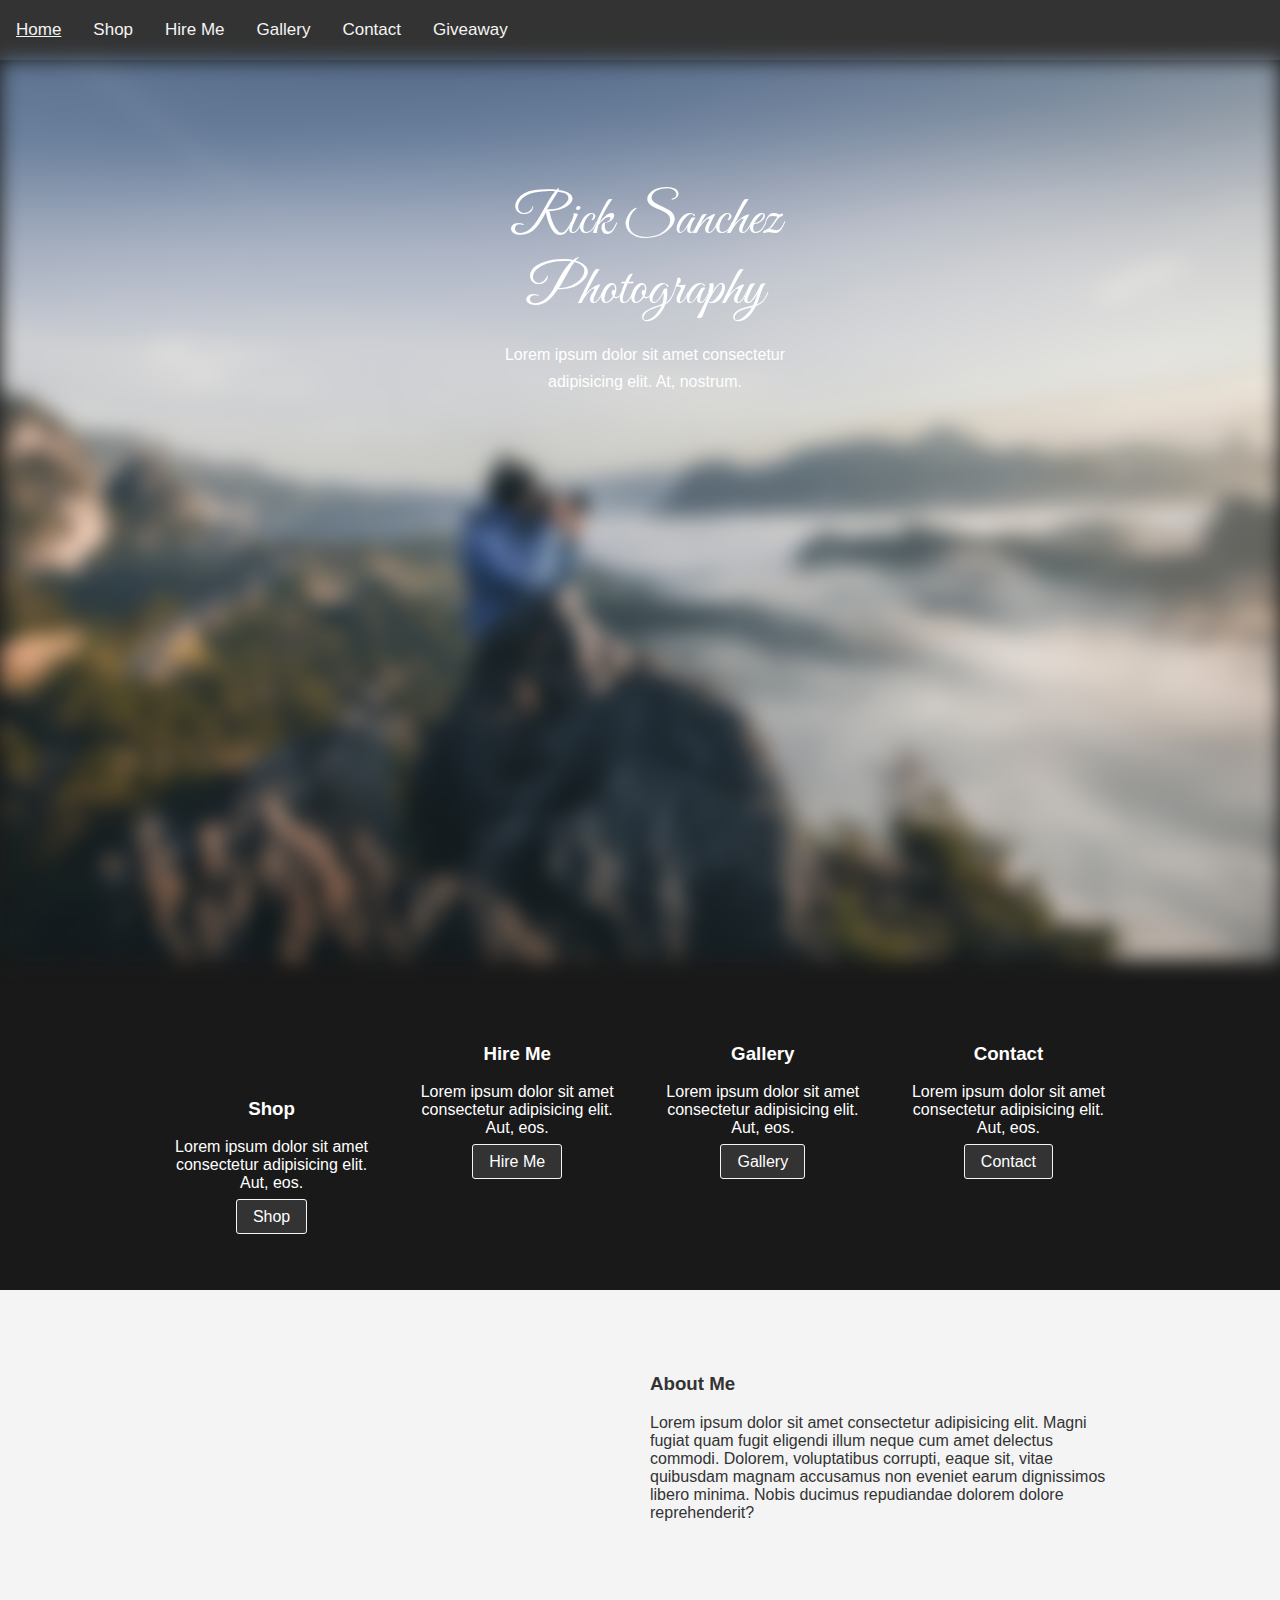
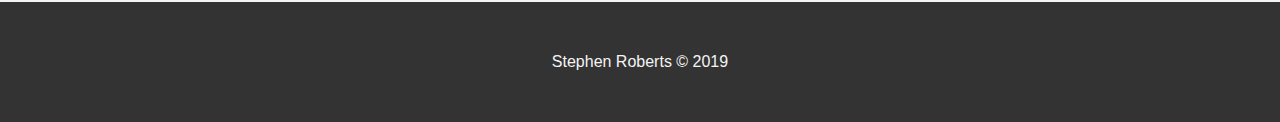
<file: index.html>
<!DOCTYPE html>
<html lang="en">

<head>
  <meta charset="UTF-8" />
  <meta name="viewport" content="width=device-width, initial-scale=1.0" />
  <meta http-equiv="X-UA-Compatible" content="ie=edge" />
  <!-- Reference for some of the code on this page -->
  <!-- """  Title: Traversy Media source code
              Author: Traversy, Brad
              Date: January 2019
              Availability: https://www.youtube.com/watch?v=HZv8YHYUHTU&t=169s """ -->
  <!-- Link to external JavaScript file -->
  <script src="js/navbar.js" type="text/javascript"></script>
  <link rel="stylesheet" href="https://cdnjs.cloudflare.com/ajax/libs/font-awesome/4.7.0/css/font-awesome.min.css" />
  <link rel="stylesheet" href="https://use.fontawesome.com/releases/v5.7.1/css/all.css"
    integrity="sha384-fnmOCqbTlWIlj8LyTjo7mOUStjsKC4pOpQbqyi7RrhN7udi9RwhKkMHpvLbHG9Sr" crossorigin="anonymous" />
  <!--Google fonts link-->
  <link href="https://fonts.googleapis.com/css?family=Great Vibes" rel="stylesheet" />
  <!--link to external stylesheet file -->
  <link rel="stylesheet" type="text/css" href="css/style.css" />
  <title>Rick Sanchez Photography | Home</title>
</head>

<body>
  <!-- Navbar at top of the page -->
  <div class="navbar" id="myTopnav">
    <a href="index.html" class="active">Home</a>
    <a href="shop.html">Shop</a>
    <a href="hireme.html">Hire Me</a>
    <a href="gallery.html">Gallery</a>
    <a href="contact.php">Contact</a>
    <a href="giveaway.html">Giveaway</a>
    <a href="javascript:void(0);" class="icon" onclick="myFunction()">
      <i class="fa fa-bars"></i>
    </a>
  </div>
  <!--Header with a class of showcase-->
  <header class="showcase">
    <!--div with a class of content-->
    <div class="content">
      <!--Icon with a class of logo-->
      <i class="fas fa-camera fa-10x logo"></i>
      <!--Div with class of title-->
      <div class="title">Rick Sanchez Photography</div>
      <!--Div with a class of text-->
      <div class="text">
        Lorem ipsum dolor sit amet consectetur adipisicing elit. At, nostrum.
      </div>
    </div>
  </header>
  <!-- Services -->
  <!--Section with class of services-->
  <!--The <section> tag defines sections in a document, such as chapters, headers, footers, or any other sections of the document.-->
  <section class="services">
    <!--Div with a class of conatiner grid-3 center, the grid-3 will be styled in CSS not using any Framework-->
    <div class="container grid-4 center">
      <div>
        <!--Icon with a youtube icon class from fontawesome-->
        <i class="fas fa-shopping-cart fa-3x"></i>
        <h3>Shop</h3>
        <p>
          Lorem ipsum dolor sit amet consectetur adipisicing elit. Aut, eos.
        </p>
        <a class="btn" type="button" href="shop.html">Shop</a>
      </div>
      <div>
        <!--Icon with a youtube icon class from fontawesome-->
        <i class="fas fa-euro-sign fa-3x"></i>
        <h3>Hire Me</h3>
        <p>
          Lorem ipsum dolor sit amet consectetur adipisicing elit. Aut, eos.
        </p>
        <a class="btn" type="button" href="hireme.html">Hire Me</a>
      </div>
      <div>
        <!--Icon with an images icon class from fontawesome-->
        <i class="far fa-images fa-3x"></i>
        <h3>Gallery</h3>
        <p>
          Lorem ipsum dolor sit amet consectetur adipisicing elit. Aut, eos.
        </p>
        <a class="btn" type="button" href="gallery.html">Gallery</a>
      </div>
      <div>
        <!--Icon with a mobile phone icon class from fontawesome-->
        <i class="fas fa-mobile-alt fa-3x"></i>
        <h3>Contact</h3>
        <p>
          Lorem ipsum dolor sit amet consectetur adipisicing elit. Aut, eos.
        </p>
        <a class="btn" type="button" href="contact.html">Contact</a>
      </div>
    </div>
  </section>

  <!--About-->
  <!--Section with a class of about bg-light-->
  <!--The <section> tag defines sections in a document, such as chapters, headers, footers, or any other sections of the document-->
  <section class="about bg-light">
    <!--Div with a class of container-->
    <div class="container">
      <!--Div with a class of grid-2-->
      <div class="grid-2">
        <!--Div with a class of center-->
        <div class="center">
          <!--Icon with a class of laptop from fontawesome-->
          <i class="fas fa-camera-retro fa-10x"></i>
        </div>
        <div>
          <h3>About Me</h3>
          <p>
            Lorem ipsum dolor sit amet consectetur adipisicing elit. Magni
            fugiat quam fugit eligendi illum neque cum amet delectus commodi.
            Dolorem, voluptatibus corrupti, eaque sit, vitae quibusdam magnam
            accusamus non eveniet earum dignissimos libero minima. Nobis
            ducimus repudiandae dolorem dolore reprehenderit?
          </p>
        </div>
      </div>
    </div>
  </section>

  <!--Footer with a class of center bg-dark-->
  <footer class="center bg-dark">
    <p>
      Stephen Roberts &copy; 2019
    </p>
  </footer>
</body>

</html>
</file>
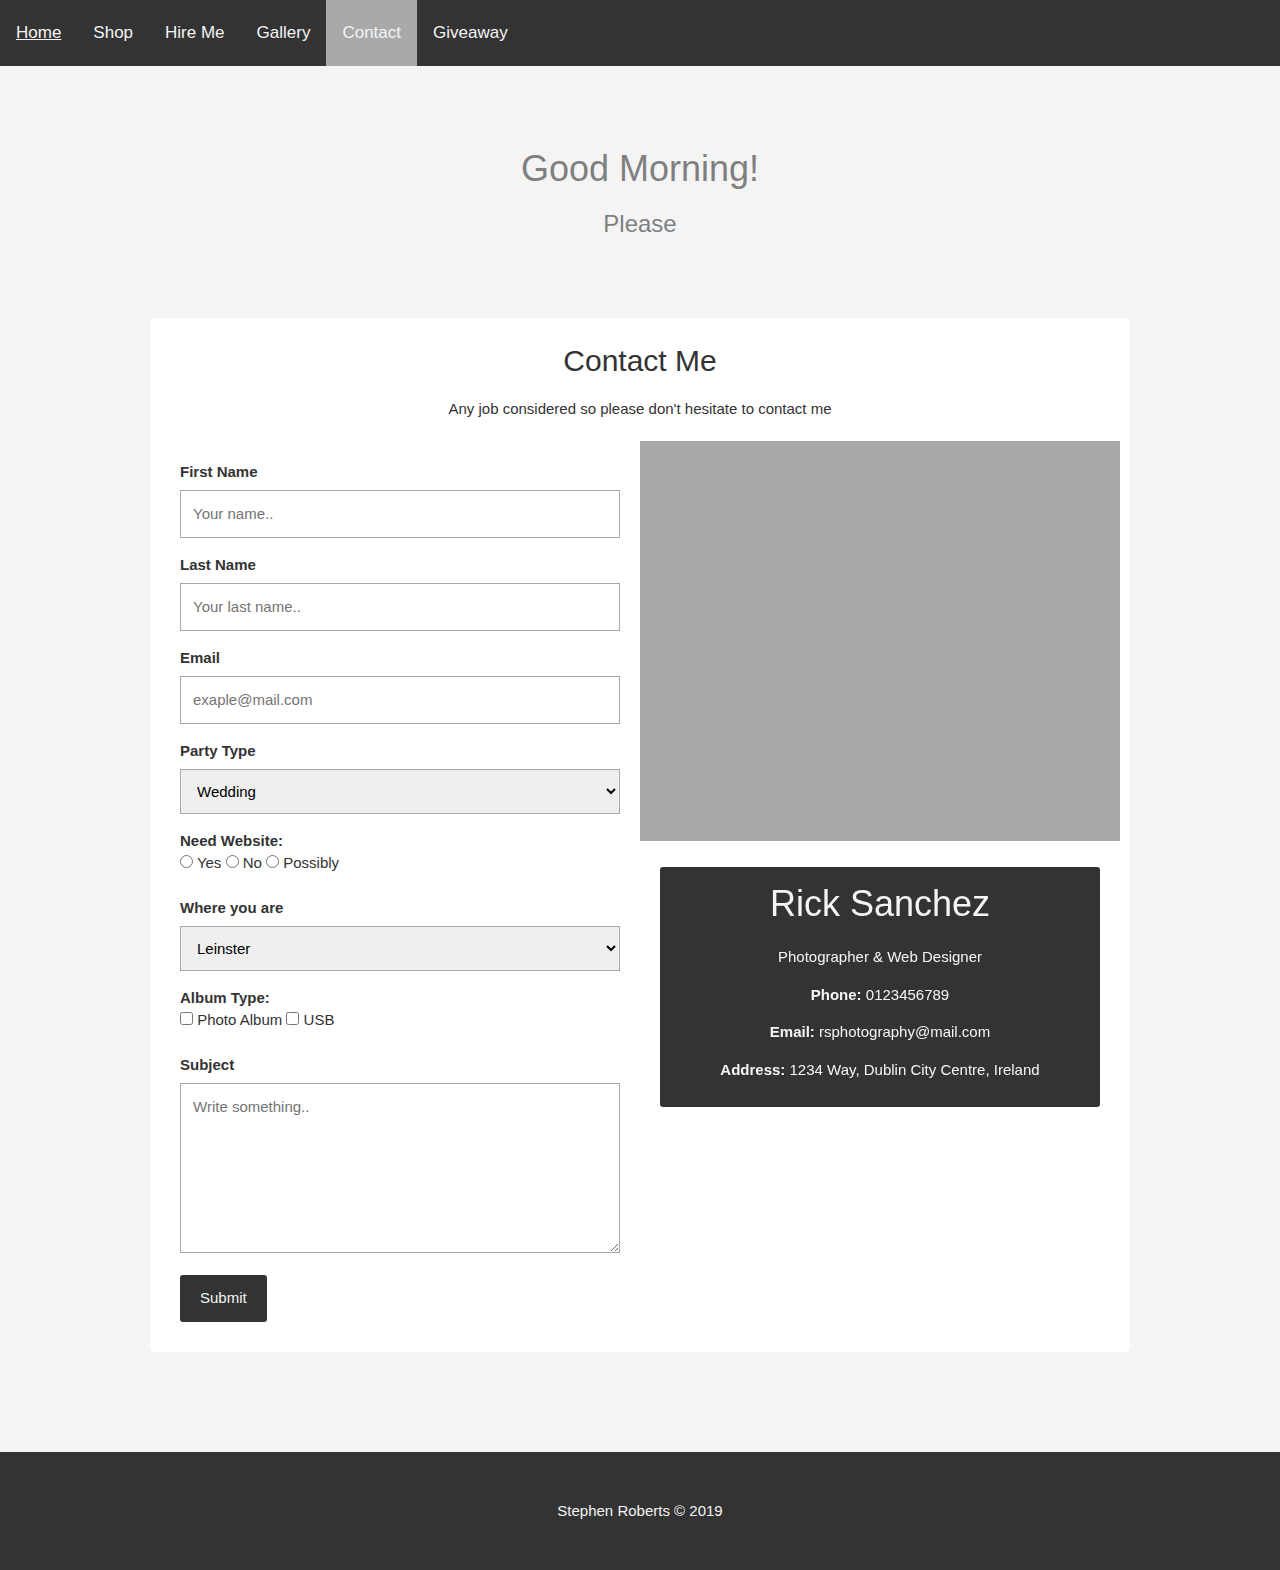
<file: contact.html>
<!DOCTYPE html>
<html lang="en">
  <head>
    <meta charset="UTF-8" />
    <meta name="viewport" content="width=device-width, initial-scale=1.0" />
    <meta http-equiv="X-UA-Compatible" content="ie=edge" />
    <!-- W3CSS stylesheet link -->
    <link rel="stylesheet" href="https://www.w3schools.com/w3css/4/w3.css" />
    <!-- FontAwesome stylesheet links -->
    <link
      rel="stylesheet"
      href="https://cdnjs.cloudflare.com/ajax/libs/font-awesome/4.7.0/css/font-awesome.min.css"
    />
    <link
      rel="stylesheet"
      href="https://use.fontawesome.com/releases/v5.7.1/css/all.css"
      integrity="sha384-fnmOCqbTlWIlj8LyTjo7mOUStjsKC4pOpQbqyi7RrhN7udi9RwhKkMHpvLbHG9Sr"
      crossorigin="anonymous"
    />
    <!--Google fonts link-->
    <link
      href="https://fonts.googleapis.com/css?family=Great Vibes"
      rel="stylesheet"
    />
    <!--link to external stylesheet file -->
    <link rel="stylesheet" type="text/css" href="css/contact.css" />
    <title>Rick Sanchez Photography | Contact</title>
  </head>
  <body onload="typeWriter()">
    <!-- Navbar at top of page -->
    <div class="navbar" id="myTopnav">
      <a href="index.html">Home</a>
      <a href="shop.html">Shop</a>
      <a href="hireme.html">Hire Me</a>
      <a href="gallery.html">Gallery</a>
      <a href="contact.html" class="active">Contact</a>
      <a href="giveaway.html">Giveaway</a>
      <a href="javascript:void(0);" class="icon" onclick="myFunction()">
        <i class="fa fa-bars"></i>
      </a>
    </div>
    <!-- Header -->
    <header class="w3-panel w3-center w3-opacity">
      <!-- JavaScript Greeting -->
      <h1 id="greeting"></h1>
      <!-- JavaScript Typewriter Text -->
      <h1 class="w3-xlarge" id="contact"></h1>
    </header>
    <!-- Start od contact form and company information -->
    <div class="container">
      <div style="text-align:center">
        <h2>Contact Me</h2>
        <p>Any job considered so please don't hesitate to contact me</p>
      </div>
      <div class="row">
        <div class="column">
          <form action="/action_page.php">
            <label for="fname"><strong>First Name</strong></label>
            <input
              type="text"
              id="fname"
              name="firstname"
              placeholder="Your name.."
            />
            <label for="lname"><strong>Last Name</strong></label>
            <input
              type="text"
              id="lname"
              name="lastname"
              placeholder="Your last name.."
            />
            <label for="email"><strong>Email</strong></label>
            <input
              type="text"
              placeholder="exaple@mail.com"
              name="email"
              required
            />
            <label for="party"><strong>Party Type</strong></label>
            <select id="party" name="party">
              <option value="wedding">Wedding</option>
              <option value="birthday">Birthday</option>
              <option value="baptism">Baptism</option>
              <option value="other">Other</option>
            </select>
            <label for="website"><strong>Need Website:</strong></label>
            <div>
              <input type="radio" name="question" value="yes" />
              Yes
              <input type="radio" name="question" value="no" />
              No
              <input type="radio" name="question" value="possibly" />
              Possibly
            </div>
            <br />
            <label for="province"><strong>Where you are</strong></label>
            <select id="province" name="where">
              <option value="leinster">Leinster</option>
              <option value="munster">Munster</option>
              <option value="connacht">Connacht</option>
              <option value="ulster">Ulster</option>
            </select>
            <label for="album"><strong>Album Type:</strong></label>
            <div>
              <input type="checkbox" name="question" value="photo" />
              Photo Album
              <input type="checkbox" name="question" value="usb" />
              USB
            </div>
            <br />
            <label for="subject"><strong>Subject</strong></label>
            <textarea
              id="subject"
              name="subject"
              placeholder="Write something.."
              style="height:170px"
            ></textarea>
            <input type="submit" value="Submit" />
          </form>
        </div>
        <div id="map" class="column"></div>
        <div class="flip-card">
          <div class="flip-card-inner">
            <div class="flip-card-front">
              <h1>Rick Sanchez</h1>
              <p>Photographer & Web Designer</p>
              <p><strong>Phone:</strong> 0123456789</p>
              <p><strong>Email:</strong> rsphotography@mail.com</p>
              <p>
                <strong>Address:</strong> 1234 Way, Dublin City Centre, Ireland
              </p>
            </div>
            <div class="flip-card-back">
              <h1>Rick Sanchez</h1>
              <p>Photographer & Web Designer</p>
              <p><strong>Phone:</strong> 0123456789</p>
              <p><strong>Email:</strong> rsphotography@mail.com</p>
              <p>
                <strong>Address:</strong> 1234 Way, Dublin City Centre, Ireland
              </p>
            </div>
          </div>
        </div>
      </div>
    </div>
    <!--Footer with a class of center bg-dark-->
    <footer class="center bg-dark">
      <p>
        Stephen Roberts &copy; 2019
      </p>
    </footer>
    <!-- Link to external JavaScript file -->
    <script src="js/navbar.js" type="text/javascript"></script>
    <!-- Link to external JavaScript file for Google map -->
    <script src="js/map.js" type="text/javascript"></script>
    <!-- Link to external JavaScript file for typing effect -->
    <script src="js/typewritercontact.js" type="text/javascript"></script>
    <!-- Link to external JavaScript file for greeting -->
    <script src="js/greeting.js" type="text/javascript"></script>
  </body>
</html>
</file>
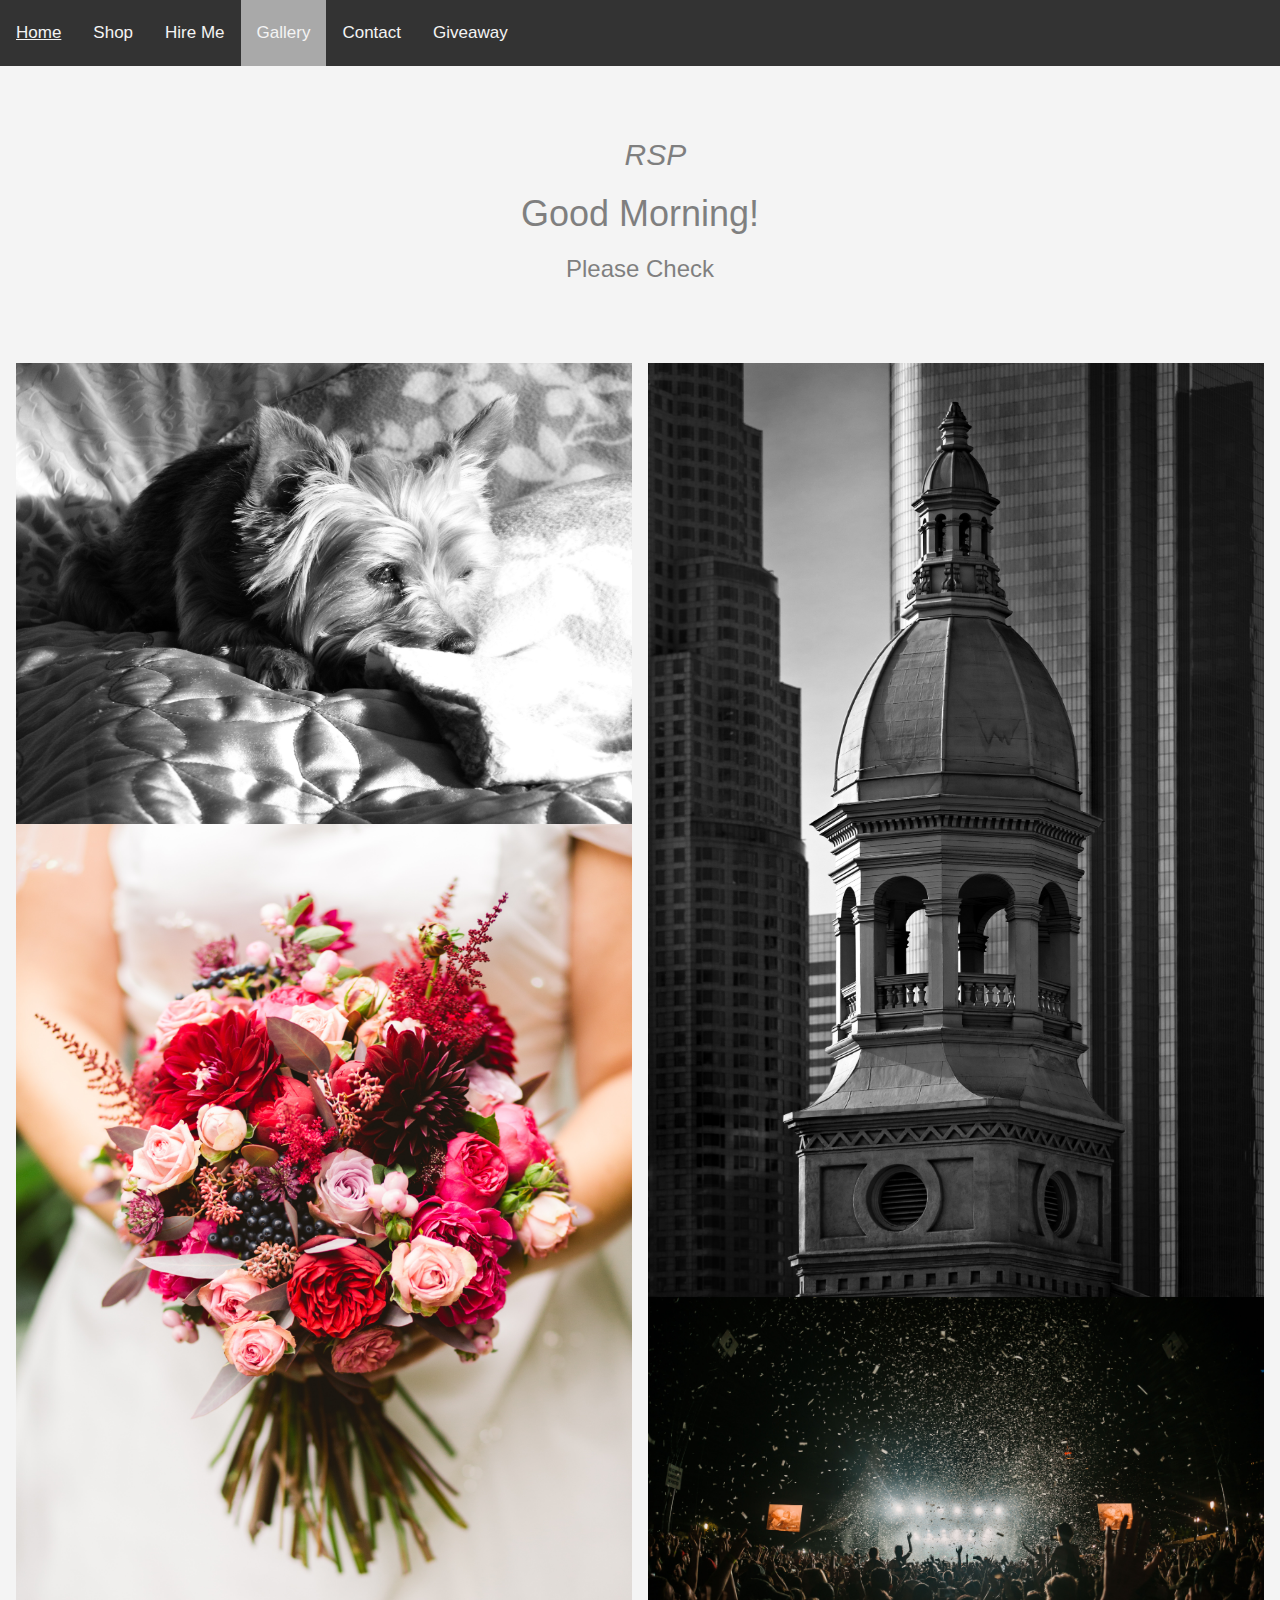
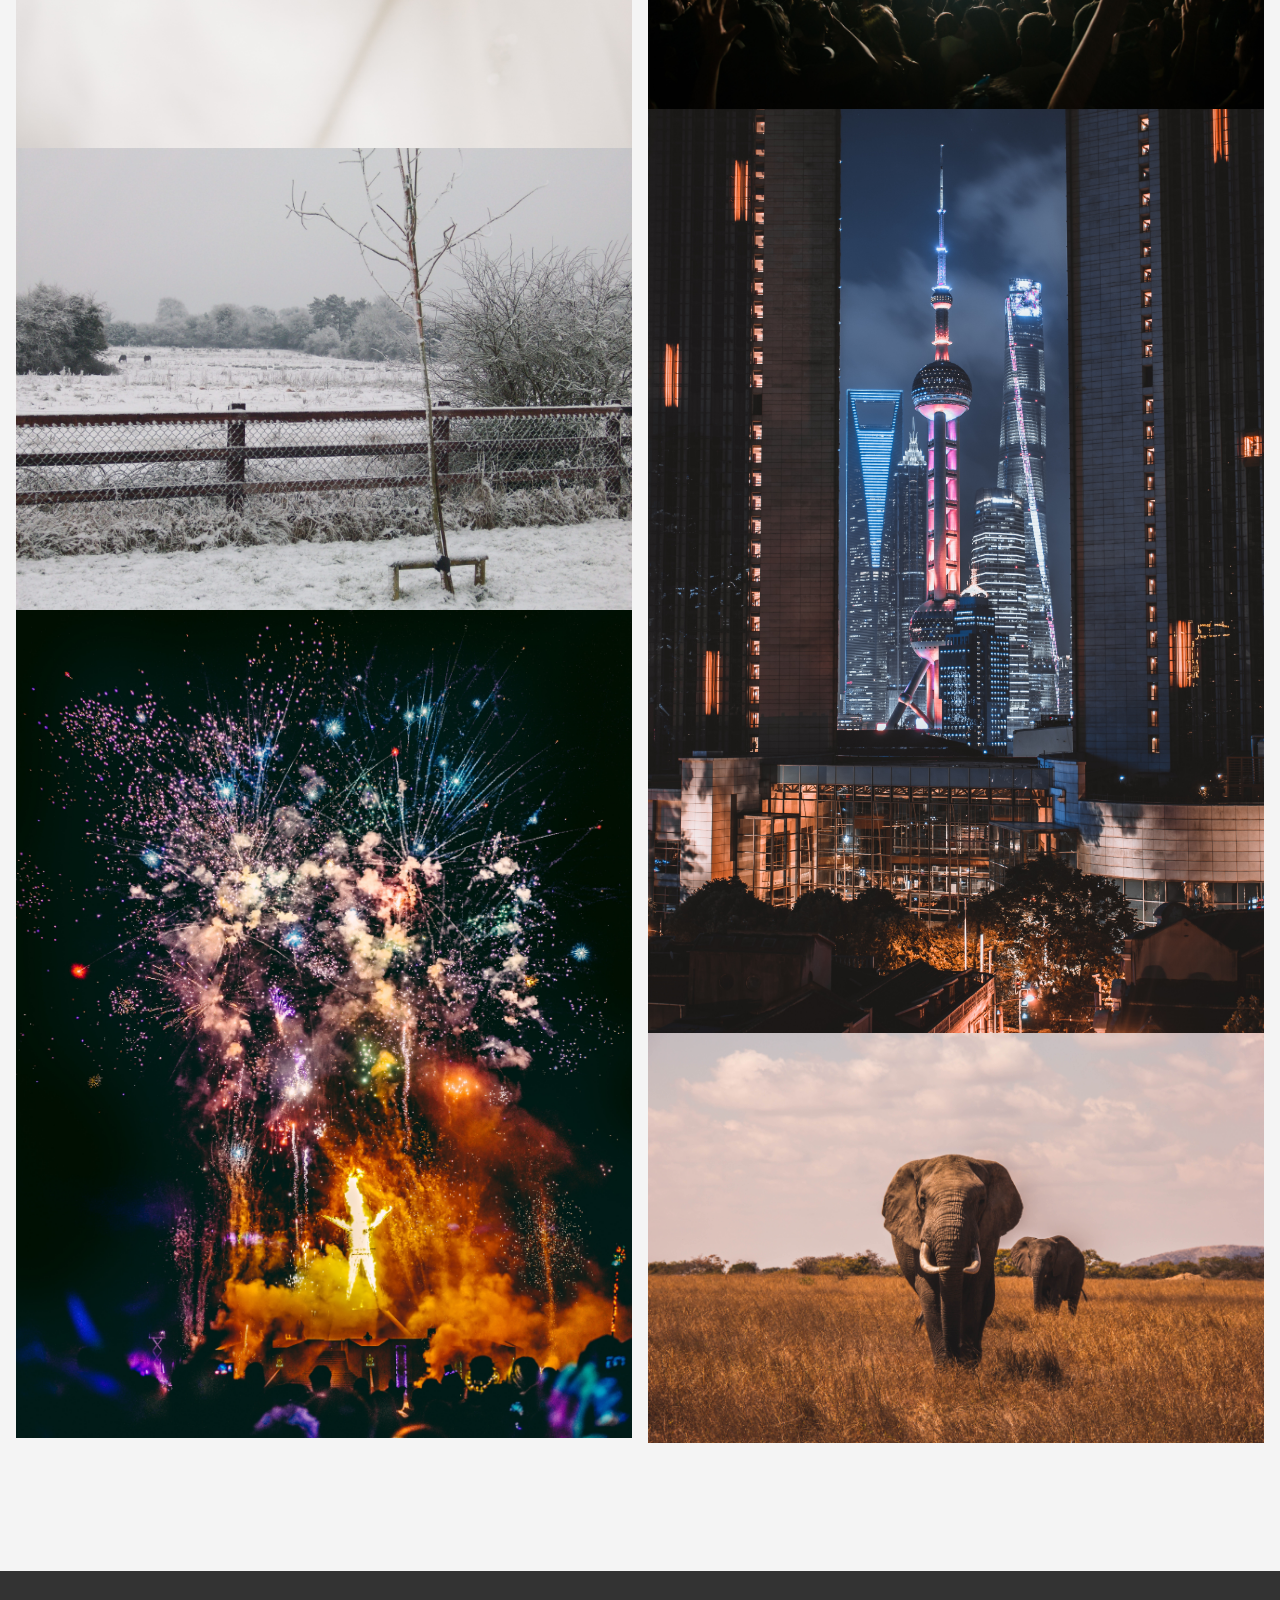
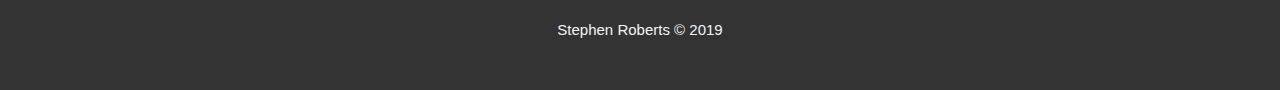
<file: gallery.html>
<!DOCTYPE html>
<html lang="en">

<head>
  <meta charset="UTF-8" />
  <meta name="viewport" content="width=device-width, initial-scale=1.0" />
  <meta http-equiv="X-UA-Compatible" content="ie=edge" />
  <!-- Reference for some of the code on this page -->
  <!-- """  Title: Traversy Media source code
              Author: Traversy, Brad
              Date: January 2019
              Availability: https://www.youtube.com/watch?v=HZv8YHYUHTU&t=169s """ -->
  <!-- Reference for some of the code on this page -->
  <!-- """  Title: W3 Schools  source code
              Author: W3 Schools
              Date: March 2019
              Availability: https://www.w3schools.com/w3css/tryw3css_templates_photo2.htm """ -->
  <!-- W3CSS stylesheet link -->
  <link rel="stylesheet" href="https://www.w3schools.com/w3css/4/w3.css" />
  <!-- FontAwesome stylesheet links -->
  <link rel="stylesheet" href="https://cdnjs.cloudflare.com/ajax/libs/font-awesome/4.7.0/css/font-awesome.min.css" />
  <link rel="stylesheet" href="https://use.fontawesome.com/releases/v5.7.1/css/all.css"
    integrity="sha384-fnmOCqbTlWIlj8LyTjo7mOUStjsKC4pOpQbqyi7RrhN7udi9RwhKkMHpvLbHG9Sr" crossorigin="anonymous" />
  <!--Google fonts link-->
  <link href="https://fonts.googleapis.com/css?family=Great Vibes" rel="stylesheet" />
  <!--link to external stylesheet file -->
  <link rel="stylesheet" type="text/css" href="css/gallery.css" />
  <title>Rick Sanchez Photography | Gallery</title>
</head>

<body onload="typeWriter()">
  <!-- Navbar at top of page -->
  <div class="navbar" id="myTopnav">
    <a href="index.html">Home</a>
    <a href="shop.html">Shop</a>
    <a href="hireme.html">Hire Me</a>
    <a href="gallery.html" class="active">Gallery</a>
    <a href="contact.php">Contact</a>
    <a href="giveaway.html">Giveaway</a>
    <a href="javascript:void(0);" class="icon" onclick="myFunction()">
      <i class="fa fa-bars"></i>
    </a>
  </div>
  <!-- !PAGE CONTENT! -->
  <div class="w3-content">
    <!-- Header -->
    <header class="w3-panel w3-center w3-opacity">
      <i class="fas fa-camera fa-2x logo"> RSP</i>
      <!-- JavaScript Greeting -->
      <h1 id="greeting"></h1>
      <!-- JavaScript Typewriter Text -->
      <h1 class="w3-xlarge" id="gallery"></h1>
    </header>

    <!-- Photo Grid -->
    <div class="w3-row-padding">
      <div class="w3-half">
        <img src="img/dog.jpg" alt="Dog" />
        <img src="img/wedding.jpg" alt="Wedding" />
        <img src="img/snow.jpg" alt="Snow" />
        <img src="img/party2.jpg" alt="Party" />
      </div>

      <div class="w3-half">
        <img src="img/architecture.jpg" alt="Building" />
        <img src="img/party.jpg" alt="Party" />
        <img src="img/architecture2.jpg" alt="Building" />
        <img src="img/elephant.jpg" alt="Elephant" />
      </div>
    </div>

    <!-- End Page Content -->
  </div>
  <!--Footer with a class of center bg-dark-->
  <footer class="center bg-dark">
    <p>
      Stephen Roberts &copy; 2019
    </p>
  </footer>
  <!-- Link to external JavaScript file -->
  <script src="js/navbar.js" type="text/javascript"></script>
  <!-- Link to external JavaScript file for typing effect -->
  <script src="js/typewritergallery.js" type="text/javascript"></script>
  <!-- Link to external JavaScript file for greeting -->
  <script src="js/greeting.js" type="text/javascript"></script>
</body>

</html>
</file>
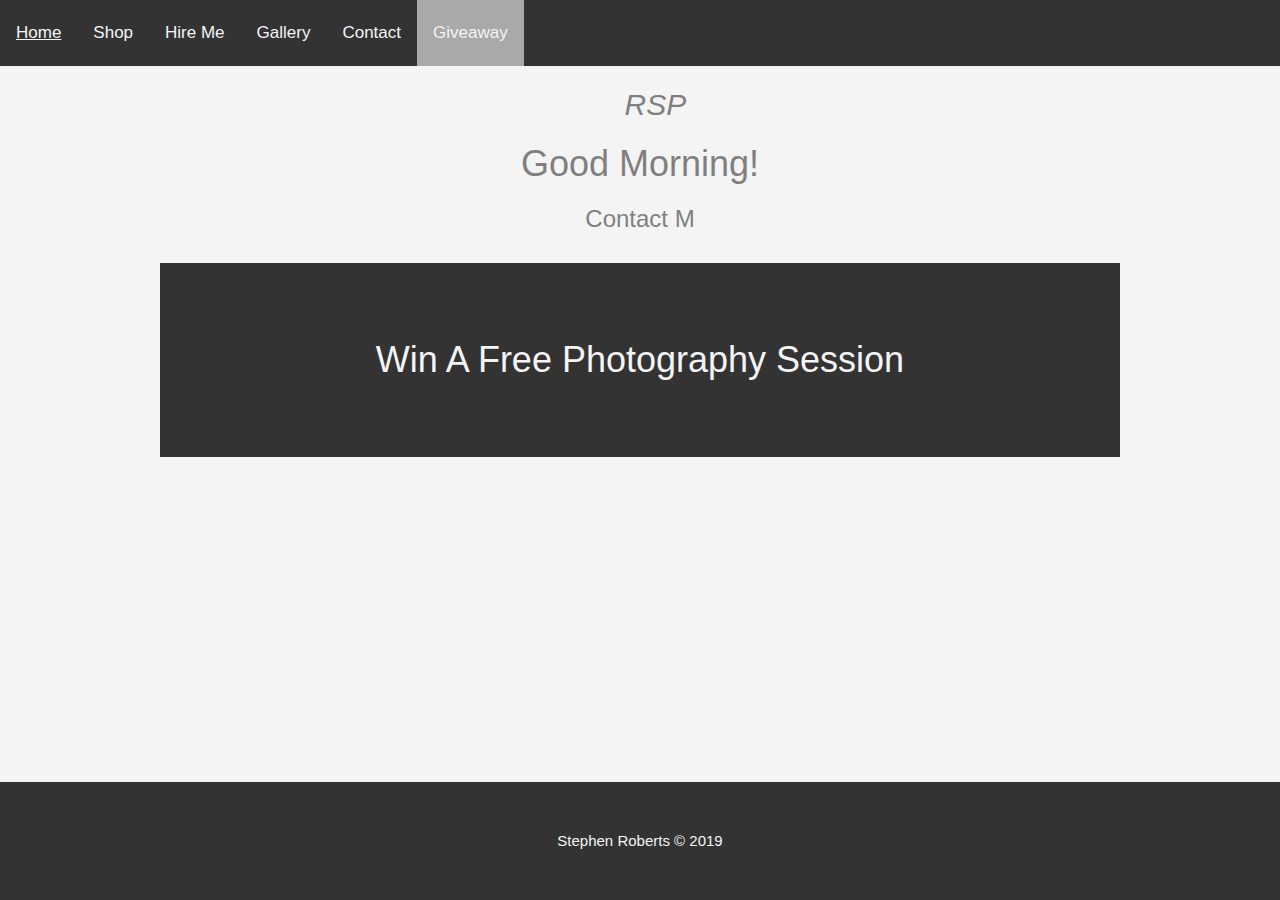
<file: giveaway.html>
<!DOCTYPE html>
<html lang="en">

<head>
  <meta charset="UTF-8" />
  <meta name="viewport" content="width=device-width, initial-scale=1.0" />
  <meta http-equiv="X-UA-Compatible" content="ie=edge" />
  <!-- W3CSS stylesheet link -->
  <link rel="stylesheet" href="https://www.w3schools.com/w3css/4/w3.css" />
  <!-- FontAwesome stylesheet links -->
  <link rel="stylesheet" href="https://cdnjs.cloudflare.com/ajax/libs/font-awesome/4.7.0/css/font-awesome.min.css" />
  <link rel="stylesheet" href="https://use.fontawesome.com/releases/v5.7.1/css/all.css"
    integrity="sha384-fnmOCqbTlWIlj8LyTjo7mOUStjsKC4pOpQbqyi7RrhN7udi9RwhKkMHpvLbHG9Sr" crossorigin="anonymous" />
  <!--Google fonts link-->
  <link href="https://fonts.googleapis.com/css?family=Great Vibes" rel="stylesheet" />
  <!--link to external stylesheet file -->
  <link rel="stylesheet" type="text/css" href="css/giveaway.css" />
  <title>Rick Sanchez Photography | Contact</title>
</head>

<body class="bg-light" onload="typeWriter()">
  <!-- Navbar at top of page -->
  <div class="navbar" id="myTopnav">
    <a href="index.html">Home</a>
    <a href="shop.html">Shop</a>
    <a href="hireme.html">Hire Me</a>
    <a href="gallery.html">Gallery</a>
    <a href="contact.php">Contact</a>
    <a href="giveaway.html" class="active">Giveaway</a>
    <a href="javascript:void(0);" class="icon" onclick="myFunction()">
      <i class="fa fa-bars"></i>
    </a>
  </div>
  <!-- Header -->
  <header class="w3-panel w3-center w3-opacity">
    <i class="fas fa-camera fa-2x logo"> RSP</i>
    <!-- JavaScript Greeting -->
    <h1 id="greeting"></h1>
    <!-- JavaScript Typewriter Text -->
    <h1 class="w3-xlarge" id="giveaway"></h1>
  </header>
  <!-- Start od contact form and company information -->
  <div class="container bg-dark">
    <div style="text-align:center">
      <h1>Win A Free Photography Session</h1>
      <h2 id="countdown"></h2>
    </div>
  </div>
  <!--Footer with a class of center bg-dark-->
  <footer class="center bg-dark">
    <p>
      Stephen Roberts &copy; 2019
    </p>
  </footer>
  <!-- Link to external JavaScript file -->
  <script src="js/navbar.js" type="text/javascript"></script>
  <!-- Link to external JavaScript file for typing effect -->
  <script src="js/timer.js" type="text/javascript"></script>
  <!-- Link to external JavaScript file for greeting -->
  <script src="js/greeting.js" type="text/javascript"></script>
  <!-- Link to external JavaScript file for clock countdown -->
  <script src="js/countdown.js" type="text/javascript"></script>
</body>

</html>
</file>
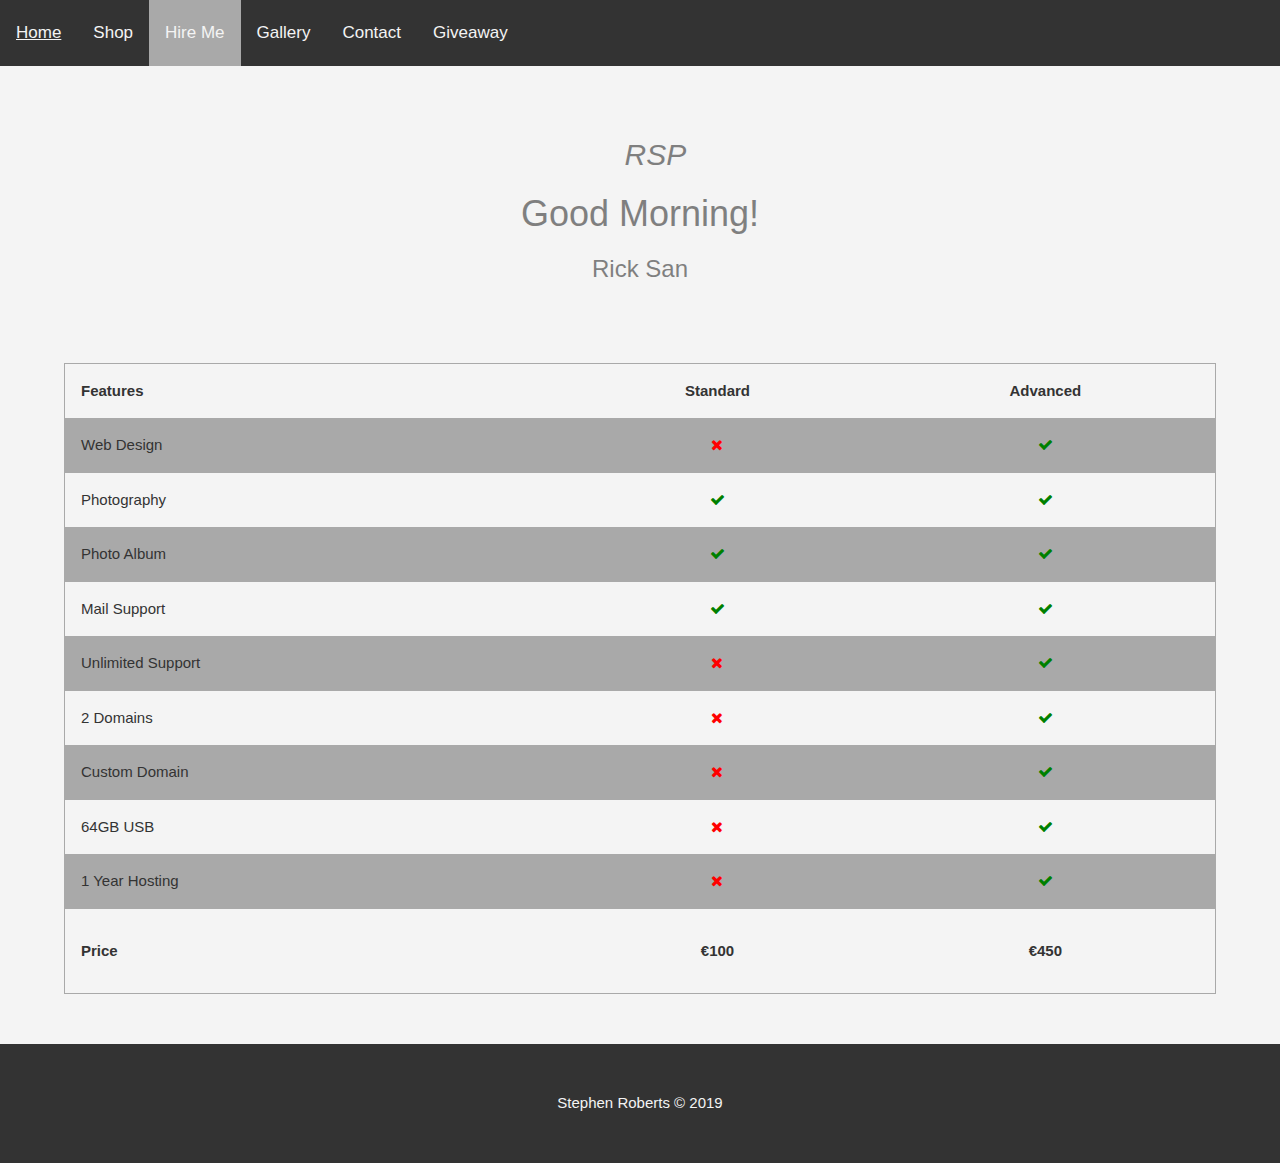
<file: hireme.html>
<!DOCTYPE html>
<html lang="en">

<head>
  <meta charset="UTF-8" />
  <meta name="viewport" content="width=device-width, initial-scale=1.0" />
  <meta http-equiv="X-UA-Compatible" content="ie=edge" />
  <!-- Reference for some of the code on this page -->
  <!-- """  Title: Traversy Media source code
              Author: Traversy, Brad
              Date: January 2019
              Availability: https://www.youtube.com/watch?v=HZv8YHYUHTU&t=169s """ -->
  <!-- Reference for some of the code on this page -->
  <!-- """  Title: W3 Schools  source code
              Author: W3 Schools
              Date: Feb 2019
              Availability: https://www.w3schools.com/howto/howto_css_table_responsive.asp """ -->
  <!-- W3CSS stylesheet link -->
  <link rel="stylesheet" href="https://www.w3schools.com/w3css/4/w3.css" />
  <!-- FontAwesome stylesheet links -->
  <link rel="stylesheet" href="https://cdnjs.cloudflare.com/ajax/libs/font-awesome/4.7.0/css/font-awesome.min.css" />
  <link rel="stylesheet" href="https://use.fontawesome.com/releases/v5.7.1/css/all.css"
    integrity="sha384-fnmOCqbTlWIlj8LyTjo7mOUStjsKC4pOpQbqyi7RrhN7udi9RwhKkMHpvLbHG9Sr" crossorigin="anonymous" />
  <!--Google fonts link-->
  <link href="https://fonts.googleapis.com/css?family=Great Vibes" rel="stylesheet" />
  <!--link to external stylesheet file -->
  <link rel="stylesheet" type="text/css" href="css/hireme.css" />
  <title>Rick Sanchez Photography | Hire Me</title>
</head>

<body onload="typeWriter()">
  <!-- Navbar at top of page -->
  <div class="navbar" id="myTopnav">
    <a href="index.html">Home</a>
    <a href="shop.html">Shop</a>
    <a href="hireme.html" class="active">Hire Me</a>
    <a href="gallery.html">Gallery</a>
    <a href="contact.php">Contact</a>
    <a href="giveaway.html">Giveaway</a>
    <a href="javascript:void(0);" class="icon" onclick="myFunction()">
      <i class="fa fa-bars"></i>
    </a>
  </div>
  <!-- Header -->
  <header class="w3-panel w3-center w3-opacity">
    <i class="fas fa-camera fa-2x logo"> RSP</i>
    <!-- JavaScript Greeting -->
    <h1 id="greeting"></h1>
    <!-- Typewriter Effect Text -->
    <h1 class="w3-xlarge" id="hire"></h1>
  </header>
  <table class="container">
    <tr>
      <th><strong>Features</strong></th>
      <th><strong>Standard</strong></th>
      <th>
        <stonrg>Advanced</stonrg>
      </th>
    </tr>
    <tr>
      <td>Web Design</td>
      <td><i class="fa fa-remove"></i></td>
      <td><i class="fa fa-check"></i></td>
    </tr>
    <tr>
      <td>Photography</td>
      <td><i class="fa fa-check"></i></td>
      <td><i class="fa fa-check"></i></td>
    </tr>
    <tr>
      <td>Photo Album</td>
      <td><i class="fa fa-check"></i></td>
      <td><i class="fa fa-check"></i></td>
    </tr>
    <tr>
      <td>Mail Support</td>
      <td><i class="fa fa-check"></i></td>
      <td><i class="fa fa-check"></i></td>
    </tr>
    <tr>
      <td>Unlimited Support</td>
      <td><i class="fa fa-remove"></i></td>
      <td><i class="fa fa-check"></i></td>
    </tr>
    <tr>
      <td>2 Domains</td>
      <td><i class="fa fa-remove"></i></td>
      <td><i class="fa fa-check"></i></td>
    </tr>
    <tr>
      <td>Custom Domain</td>
      <td><i class="fa fa-remove"></i></td>
      <td><i class="fa fa-check"></i></td>
    </tr>
    <tr>
      <td>64GB USB</td>
      <td><i class="fa fa-remove"></i></td>
      <td><i class="fa fa-check"></i></td>
    </tr>
    <tr>
      <td>1 Year Hosting</td>
      <td><i class="fa fa-remove"></i></td>
      <td><i class="fa fa-check"></i></td>
    </tr>
    <tr>
      <td><strong>Price</strong></td>
      <td>
        <p><strong>€100</strong></p>
      </td>
      <td>
        <p><strong>€450</strong></p>
      </td>
    </tr>
  </table>

  <!--Footer with a class of center bg-dark-->
  <footer class="center bg-dark">
    <p>
      Stephen Roberts &copy; 2019
    </p>
  </footer>
  <!-- Link to external JavaScript file -->
  <script src="js/navbar.js" type="text/javascript"></script>
  <!-- Link to external JavaScript file for typing effect -->
  <script src="js/typewriterhire.js" type="text/javascript"></script>
  <!-- Link to external JavaScript file for greeting -->
  <script src="js/greeting.js" type="text/javascript"></script>
</body>

</html>
</file>
<file: css/style.css>
/* Reference for some of the code on this page, particularly the blur effect CSS used for home page
  """  Title: Traversy Media source code
              Author: Traversy, Brad
              Date: January 2019
              Availability: https://www.youtube.com/watch?v=HZv8YHYUHTU&t=169s """*/
/* CSS for the body of the website with an rgba background,
no margin, color selection, and font family */
body {
  background: rgba(0, 0, 0, 0.9);
  margin: 0;
  color: #fff;
  font-family: "Segoe UI", Tahoma, Geneva, Verdana, sans-serif;
}

/* Add a black background color to the top navigation */
.navbar {
  background-color: #333;
  overflow: hidden;
  font-family: "Segoe UI", Tahoma, Geneva, Verdana, sans-serif;
}

/* Style the links inside the navigation bar */
.navbar a {
  float: left;
  display: block;
  color: #f4f4f4;
  text-align: center;
  padding: 20px 16px;
  text-decoration: none;
  font-size: 17px;
}

/* Change the color of links on hover */
.navbar a:hover {
  background-color: #333;
  columns: #f4f4f4;
  text-decoration: underline;
}

/* Add an active class to highlight the current page */
.active {
  background-color: darkgrey;
}

/* Hide the link that should open and close the topnav on small screens */
.navbar .icon {
  display: none;
}

#nav-logo {
  float: right;
  margin-top: 15px;
  margin-right: 50px;
}

/* CSS for background image and blur effect using a CSS psuedo element called after to insert into 
the CSS without the element being in the DOM but allows it to be styled as if it were
content left blank, height will take up the entire screen based on the browser using viewport height (vh)
width set to 100%, background image linked, background size set to cover(The background-size property specifies the size of the background images.
Cover will resize the background image to cover the entire container, even if it has to stretch the image or cut a 
little bit off one of the edges), background repeat set to no repeat(The background-repeat property sets 
if/how a background image will be repeated.By default, a background-image is repeated both vertically and horizontally),
position center. The display property specifies the display behavior (the type of rendering box) of an element(Block 
Displays an element as a block element (like <p>). It starts on a new line, and takes up the whole width).
The filter property defines visual effects (like blur and saturation) to an element (often <img>)(Applies a blur effect to the image.
A larger value will create more blur). WebKit is a layout engine designed to allow web browsers to render web pages(used
here to ensure blur on all browsers). Transition for blur filter in 1 second. */
.showcase::after {
  content: "";
  height: 100vh;
  width: 100%;
  background-image: url(../img/showcase.jpg);
  background-size: cover;
  background-repeat: no-repeat;
  background-position: center;
  display: block;
  filter: blur(10px);
  -webkit-filter: blur(10px);
  transition: all 1000ms;
}

/* Adding hover effect so when your pointer is on the item the blur will sharpen */
.showcase:hover::after {
  filter: blur(0px);
  -webkit-filter: blur(0px);
}

/* This will blur the content when the image is sharpened */
.showcase:hover .content {
  filter: blur(1px);
  -webkit-filter: blur(1px);
}

/* CSS for the content The position property specifies the type of positioning 
method used for an element (static, relative, absolute, fixed, or sticky).
For absolute The element is positioned relative to its first positioned (not static) ancestor element
Z-index bring the content to the forefront ahead of the showcase. */
.content {
  position: absolute;
  z-index: 1;
  top: 10%;
  left: 50%;
  margin-top: 75px;
  margin-left: -145px;
  width: 300px;
  height: 350px;
  text-align: center;
  transition: all 1000ms;
}

/* Logo position and size */
.content .logo {
  height: 180px;
  width: 180px;
}

/* Content title size using rem units, rem units are measrued based on the pixel size of the
html element which by default is 16px so below is 2.5 x 16 */
.content .title {
  font-family: "Great Vibes", Helvetica, sans-serif;
  font-size: 3.5rem;
  margin-top: 2px;
}

/* Styling of the content text */
.content .text {
  line-height: 1.7;
  margin-top: 1rem;
}

/* The max-width property defines the maximum width of an element. 
Margin auto to push the container to the middle. The overflow property specifies what 
should happen if content overflows an element's box(Hidden means the overflow is clipped, 
and the rest of the content will be invisible).4rem padding on top and bottom, 1rem left and right.*/
.container {
  max-width: 960px;
  margin: auto;
  overflow: hidden;
  padding: 4rem 1rem;
}

/* Display as a grid with a repeat of 4 even fractionals or horizontal columns, with a gap of 20px between columns */
.grid-4 {
  display: grid;
  grid-template-columns: repeat(4, 1fr);
  grid-gap: 22.5px;
}

/* Display as a grid with a repeat of 2 even fractionals or horizontal columns, with a gap of 20px between columns */
.grid-2 {
  display: grid;
  grid-template-columns: repeat(2, 1fr);
  grid-gap: 20px;
}

/* Styling for buttons on homepage */
.btn {
  text-decoration: none;
  font-family: "Segoe UI", Tahoma, Geneva, Verdana, sans-serif;
  font-size: 1rem;
  background-color: #333333;
  color: #fff;
  padding-top: 0.5rem;
  padding-right: 1rem;
  padding-bottom: 0.5rem;
  padding-left: 1rem;
  border: solid #f4f4f4 1px;
  border-radius: 3px;
}

.btn:hover {
  background-color: darkgray;
  color: #f4f4f4;
  text-decoration: none;
}

/* Text alignment for footer */
.center {
  text-align: center;
  margin: auto;
}

/* Utility class to change backround colour and text colour */
.bg-light {
  background: #f4f4f4;
  color: #333;
}

/* Utility class to change backround colour and text colour */
.bg-dark {
  background: #333;
  color: #f4f4f4;
}

/* Footer */
footer {
  padding: 2.2rem 0;
  position: relative;
  width: 100%;
  left: 0;
  bottom: 0;
  width: 100%;
}

/* Removing default paragraph margin */
.footer p {
  margin: 0;
}

/* Small Screens */
/* Changing to take up half of what was taken up on a full screen */
@media (max-width: 560px) {
  .showcase::after {
    height: 50vh;
  }

  /* Adjusting content for smaller screen */
  .content {
    top: 5%;
    margin-top: 5px;
  }

  /* Removing content logo for smaller screen */
  .content .logo {
    visibility: hidden;
  }

  /* Adjusting content title for smaller screen */
  .content .title {
    font-size: 1.75rem;
    margin-top: 100px;
  }

  /* Adjusting content text for smaller screen */
  .content .text {
    display: none;
  }

  /* Rearranging grids for smaller screen by dropping down to single grids stacked on top of eachother */
  .grid-4,
  .grid-2 {
    grid-template-columns: 1fr;
  }

  /* Border to separate grids on smaller screens */
  .services div {
    border-bottom: #333 solid 2px;
    padding: 1rem 2rem;
    margin-top: 5px;
  }
}

/* When the screen is less than 560 pixels wide, hide all links. Show the link that contains should open and close the topnav (.icon) */
@media screen and (max-width: 560px) {
  .navbar a {
    display: none;
  }

  .navbar a.icon {
    float: right;
    display: block;
  }
}

/* The "responsive" class is added to the topnav with JavaScript when the user clicks on the icon. This class makes the topnav look good on small screens (display the links vertically instead of horizontally) */
@media screen and (max-width: 560px) {
  .navbar.responsive {
    position: relative;
  }

  .navbar.responsive a.icon {
    position: absolute;
    right: 0;
    top: 0;
  }

  .navbar.responsive a {
    float: none;
    display: block;
    text-align: left;
  }
}
</file>
<file: css/contact.css>
/* Reference for some of the code on this page
  """  Title: Traversy Media source code
              Author: Traversy, Brad
              Date: January 2019
              Availability: https://www.youtube.com/watch?v=HZv8YHYUHTU&t=169s """*/

/* CSS for the body of the website with an rgba background,
no margin, color selection, and font family */
body {
  background: #f4f4f4;
  margin: 0;
  color: #333;
  font-family: "Segoe UI", Tahoma, Geneva, Verdana, sans-serif;
}

/* Add a black background color to the top navigation */
.navbar {
  background-color: #333;
  overflow: hidden;
  font-family: "Segoe UI", Tahoma, Geneva, Verdana, sans-serif;
}

/* Style the links inside the navigation bar */
.navbar a {
  float: left;
  display: block;
  color: #f4f4f4;
  text-align: center;
  padding: 20px 16px;
  text-decoration: none;
  font-size: 17px;
}

/* Change the color of links on hover */
.navbar a:hover {
  background-color: #333;
  color: #f4f4f4;
  text-decoration: underline;
}

/* Add an active class to highlight the current page */
.active {
  background-color: darkgrey;
}

/* Hide the link that should open and close the topnav on small screens */
.navbar .icon {
  display: none;
}

.w3-panel {
  padding: 50px 16px;
}

* {
  box-sizing: border-box;
}

#map {
  width: 50%;
  height: 400px;
  background-color: darkgray;
}


/* Reference for the flip card code on this page
  """  Title: Online Tutorials source code
              Author: Online Tutorials
              Date: March 2019
              Availability: https://www.youtube.com/watch?v=HZv8YHYUHTU&t=169 """*/

/* The flip card container - set the width and height to whatever you want. We have added the border property to demonstrate that the flip itself goes out of the box on hover (remove perspective if you don't want the 3D effect */
.flip-card {
  /* Specifies that the background color should be transparent */
  background-color: transparent;
  float: left;
  margin-top: 6px;
  padding: 20px;
  width: 50%;
  height: 280px;
  /* The perspective property is used to give a 3D-positioned element some perspective */
  perspective: 1000px;
  /* Remove this if you don't want the 3D effect */
}

/* This container is needed to position the front and back side */
.flip-card-inner {
  position: relative;
  width: 100%;
  height: 100%;
  text-align: center;
  transition: transform 0.8s;
  transform-style: preserve-3d;
}

/* Do an horizontal flip when you move the mouse over the flip box container */
.flip-card:hover .flip-card-inner {
  /* The transform property applies a 2D or 3D transformation to an element.
    This property allows you to rotate, scale, move, skew, etc., elements */
  transform: rotateY(180deg);
}

/* Position the front and back side */
.flip-card-front,
.flip-card-back {
  position: absolute;
  width: 100%;
  height: 100%;
  backface-visibility: hidden;
}

/* Style the front side  */
.flip-card-front {
  background-color: #333;
  color: #f4f4f4;
  border-radius: 3px;
}

/* Style the back side */
.flip-card-back {
  background-color: #f4f4f4;
  color: #333;
  /* Defines a 3D rotation along the Y-axis */
  transform: rotateY(180deg);
  border-radius: 3px;
}

/* Style inputs */
input[type="text"],
select,
textarea {
  width: 100%;
  padding: 12px;
  border: 1px solid darkgray;
  margin-top: 6px;
  margin-bottom: 16px;
  resize: vertical;
}

input[type="submit"] {
  background-color: #333;
  color: #f4f4f4;
  padding: 12px 20px;
  border: none;
  border-radius: 3px;
  cursor: pointer;
  font-family: "Segoe UI", Tahoma, Geneva, Verdana, sans-serif;
}

input[type="submit"]:hover {
  background-color: darkgray;
}

/* Style the container/contact section */
.container {
  margin: 0 150px 100px 150px;
  border-radius: 5px;
  background-color: #fff;
  padding: 10px;
  font-family: "Segoe UI", Tahoma, Geneva, Verdana, sans-serif;
}

/* Create two columns that float next to eachother */
.column {
  float: left;
  width: 50%;
  margin-top: 6px;
  padding: 20px;
}

/* Clear floats after the columns */
.row:after {
  content: "";
  display: table;
  clear: both;
}

/* Utility class to change backround colour and text colour */
.bg-light {
  background: #f4f4f4;
  color: #333;
}

/* Utility class to change backround colour and text colour */
.bg-dark {
  background: #333;
  color: #f4f4f4;
}

/* Text alignment for footer*/
.center {
  text-align: center;
  margin: auto;
}

/* Footer padding */
footer {
  padding: 2.2rem 0;
  position: relative;
  width: 100%;
  left: 0;
  bottom: 0;
  width: 100%;
}

/* Removing default paragraph margin */
.footer p {
  margin: 0;
}

/* Responsive layout - when the screen is less than 560px wide, make the two columns stack on top of each other instead of next to each other */
@media screen and (max-width: 560px) {

  .column,
  input[type="submit"] {
    width: 100%;
    margin-top: 0;
  }

  .container {
    margin: 0 15px 25px 15px;
  }

  .flip-card {
    width: 100%;
  }

  .flip-card-inner,
  h1 {
    font-size: 14.4px;
  }

  #map {
    width: 100%;
  }
}

/* When the screen is less than 560 pixels wide, hide all links. Show the link that contains should open and close the topnav (.icon) */
@media screen and (max-width: 560px) {
  .navbar a {
    display: none;
  }

  .navbar a.icon {
    float: right;
    display: block;
  }
}

/* The "responsive" class is added to the topnav with JavaScript when the user clicks on the icon. This class makes the topnav look good on small screens (display the links vertically instead of horizontally) */
@media screen and (max-width: 560px) {
  .navbar.responsive {
    position: relative;
  }

  .navbar.responsive a.icon {
    position: absolute;
    right: 0;
    top: 0;
  }

  .navbar.responsive a {
    float: none;
    display: block;
    text-align: left;
  }
}
</file>
<file: css/gallery.css>
/* Reference for some of the code on this page
  """  Title: Traversy Media source code
              Author: Traversy, Brad
              Date: January 2019
              Availability: https://www.youtube.com/watch?v=HZv8YHYUHTU&t=169s """*/

/* CSS for the body of the website with an rgba background,
no margin, color selection, and font family */
body {
  background: #f4f4f4;
  margin: 0;
  color: #333;
  font-family: "Segoe UI", Tahoma, Geneva, Verdana, sans-serif;
}

/* Add a black background color to the top navigation */
.navbar {
  background-color: #333;
  overflow: hidden;
  font-family: "Segoe UI", Tahoma, Geneva, Verdana, sans-serif;
}

/* Style the links inside the navigation bar */
.navbar a {
  float: left;
  display: block;
  color: #f4f4f4;
  text-align: center;
  padding: 20px 16px;
  text-decoration: none;
  font-size: 17px;
}

/* Change the color of links on hover */
.navbar a:hover {
  background-color: #333;
  columns: #f4f4f4;
  text-decoration: underline;
}

/* Add an active class to highlight the current page */
.active {
  background-color: darkgrey;
}

/* Hide the link that should open and close the topnav on small screens */
.navbar .icon {
  display: none;
}

.w3-content {
  max-width: 1500px;
}

.w3-panel {
  padding: 50px 16px;
}

.w3-row-padding {
  margin-bottom: 128px;
}

img {
  width: 100%;
}

/* Utility class to change backround colour and text colour */
.bg-light {
  background: #f4f4f4;
  color: #333;
}

/* Utility class to change backround colour and text colour */
.bg-dark {
  background: #333;
  color: #f4f4f4;
}

/* Text alignment for footer*/
.center {
  text-align: center;
  margin: auto;
}

/* Footer padding */
footer {
  padding: 2.2rem 0;
  position: relative;
  width: 100%;
  left: 0;
  bottom: 0;
  width: 100%;
}

/* Removing default paragraph margin */
.footer p {
  margin: 0;
}

/* Margin to separate buttons and images */
@media screen and (max-width: 560px) {
  .w3-quarter {
    margin-top: 20px;
  }
}

/* When the screen is less than 560 pixels wide, hide all links. Show the link that contains should open and close the topnav (.icon) */
@media screen and (max-width: 560px) {
  .navbar a {
    display: none;
  }

  .navbar a.icon {
    float: right;
    display: block;
  }
}

/* The "responsive" class is added to the topnav with JavaScript when the user clicks on the icon. This class makes the topnav look good on small screens (display the links vertically instead of horizontally) */
@media screen and (max-width: 560px) {
  .navbar.responsive {
    position: relative;
  }

  .navbar.responsive a.icon {
    position: absolute;
    right: 0;
    top: 0;
  }

  .navbar.responsive a {
    float: none;
    display: block;
    text-align: left;
  }
}

/* Landscape CSS*/
@media (max-height: 500px) {

  .content .title,
  .content .text {
    display: none;
  }

  .content {
    top: 0;
  }
}
</file>
<file: css/giveaway.css>
/* Reference for some of the code on this page
  """  Title: Traversy Media source code
              Author: Traversy, Brad
              Date: January 2019
              Availability: https://www.youtube.com/watch?v=HZv8YHYUHTU&t=169s """*/

/* CSS for the body of the website with an rgba background,
no margin, color selection, and font family */
body {
  background: rgba(0, 0, 0, 0.9);
  margin: 0;
  color: #fff;
  font-family: "Segoe UI", Tahoma, Geneva, Verdana, sans-serif;
}

/* Add a black background color to the top navigation */
.navbar {
  background-color: #333;
  overflow: hidden;
  font-family: "Segoe UI", Tahoma, Geneva, Verdana, sans-serif;
}

/* Style the links inside the navigation bar */
.navbar a {
  float: left;
  display: block;
  color: #f4f4f4;
  text-align: center;
  padding: 20px 16px;
  text-decoration: none;
  font-size: 17px;
}

/* Change the color of links on hover */
.navbar a:hover {
  background-color: #333;
  columns: #f4f4f4;
  text-decoration: underline;
}

/* Add an active class to highlight the current page */
.active {
  background-color: darkgrey;
}

/* Hide the link that should open and close the topnav on small screens */
.navbar .icon {
  display: none;
}

/* The max-width property defines the maximum width of an element. 
  Margin auto to push the container to the middle. The overflow property specifies what 
  should happen if content overflows an element's box(Hidden means the overflow is clipped, 
  and the rest of the content will be invisible).4rem padding on top and bottom, 1rem left and right.*/
.container {
  max-width: 960px;
  margin: auto;
  overflow: hidden;
  padding: 4rem 1rem;
}

/* Styling for buttons on homepage */
.btn {
  text-decoration: none;
  font-family: "Segoe UI", Tahoma, Geneva, Verdana, sans-serif;
  font-size: 1rem;
  background-color: #333333;
  color: #fff;
  padding-top: 0.5rem;
  padding-right: 1rem;
  padding-bottom: 0.5rem;
  padding-left: 1rem;
  border: solid #f4f4f4 1px;
  border-radius: 3px;
}

.btn:hover {
  background-color: darkgray;
  color: #f4f4f4;
  text-decoration: none;
}

/* Text alignment for footer */
.center {
  text-align: center;
  margin: auto;
}

/* Utility class to change backround colour and text colour */
.bg-light {
  background: #f4f4f4;
  color: #333;
}

/* Utility class to change backround colour and text colour */
.bg-dark {
  background: #333;
  color: #f4f4f4;
}

/* Footer */
footer {
  padding: 2.2rem 0;
  position: fixed;
  width: 100%;
  left: 0;
  bottom: 0;
  width: 100%;
}

/* Removing default paragraph margin */
.footer p {
  margin: 0;
}

/* When the screen is less than 560 pixels wide, hide all links. Show the link that contains should open and close the topnav (.icon) */
@media screen and (max-width: 560px) {
  .navbar a {
    display: none;
  }

  .navbar a.icon {
    float: right;
    display: block;
  }
}

/* The "responsive" class is added to the topnav with JavaScript when the user clicks on the icon. This class makes the topnav look good on small screens (display the links vertically instead of horizontally) */
@media screen and (max-width: 560px) {
  .navbar.responsive {
    position: relative;
  }

  .navbar.responsive a.icon {
    position: absolute;
    right: 0;
    top: 0;
  }

  .navbar.responsive a {
    float: none;
    display: block;
    text-align: left;
  }
}
</file>
<file: css/hireme.css>
/* Reference for some of the code on this page
  """  Title: Traversy Media source code
              Author: Traversy, Brad
              Date: January 2019
              Availability: https://www.youtube.com/watch?v=HZv8YHYUHTU&t=169s """*/

/* CSS for the body of the website with an rgba background,
no margin, color selection, and font family */
body {
  background: #f4f4f4;
  margin: 0;
  color: #333;
  font-family: "Segoe UI", Tahoma, Geneva, Verdana, sans-serif;
}

/* Add a black background color to the top navigation */
.navbar {
  background-color: #333;
  overflow: hidden;
  font-family: "Segoe UI", Tahoma, Geneva, Verdana, sans-serif;
}

/* Style the links inside the navigation bar */
.navbar a {
  float: left;
  display: block;
  color: #f4f4f4;
  text-align: center;
  padding: 20px 16px;
  text-decoration: none;
  font-size: 17px;
}

/* Change the color of links on hover */
.navbar a:hover {
  background-color: #333;
  columns: #f4f4f4;
  text-decoration: underline;
}

/* Add an active class to highlight the current page */
.active {
  background-color: darkgrey;
}

/* Hide the link that should open and close the topnav on small screens */
.navbar .icon {
  display: none;
}

.container {
  max-width: 1260px;
  margin: auto;
  overflow: hidden;
  padding: 4rem 1rem;
  margin-bottom: 50px;
}

.w3-panel {
  padding: 50px 16px;
}

table {
  background-color: #f4f4f4;
  border-collapse: collapse;
  border-spacing: 0;
  width: 90%;
  border: 1px solid darkgray;
  font-family: "Segoe UI", Tahoma, Geneva, Verdana, sans-serif;
}

th,
td {
  text-align: center;
  padding: 16px;
}

th:first-child,
td:first-child {
  text-align: left;
}

tr:nth-child(even) {
  background-color: darkgray;
}

.fa-check {
  color: green;
}

.fa-remove {
  color: red;
}

/* Utility class to change backround colour and text colour */
.bg-light {
  background: #f4f4f4;
  color: #333;
}

/* Utility class to change backround colour and text colour */
.bg-dark {
  background: #333;
  color: #f4f4f4;
}

/* Text alignment for footer*/
.center {
  text-align: center;
  margin: auto;
}

/* Footer padding */
footer {
  padding: 2.2rem 0;
  position: relative;
  width: 100%;
  left: 0;
  bottom: 0;
  width: 100%;
}

/* Removing default paragraph margin */
.footer p {
  margin: 0;
}

/* Column width for screen below 700px */
@media (max-width: 560px) {
  td {
    padding: 5px;
  }
}

/* When the screen is less than 560 pixels wide, hide all links. Show the link that contains should open and close the topnav (.icon) */
@media screen and (max-width: 560px) {
  .navbar a {
    display: none;
  }

  .navbar a.icon {
    float: right;
    display: block;
  }
}

/* The "responsive" class is added to the topnav with JavaScript when the user clicks on the icon. This class makes the topnav look good on small screens (display the links vertically instead of horizontally) */
@media screen and (max-width: 560px) {
  .navbar.responsive {
    position: relative;
  }

  .navbar.responsive a.icon {
    position: absolute;
    right: 0;
    top: 0;
  }

  .navbar.responsive a {
    float: none;
    display: block;
    text-align: left;
  }
}
</file>
